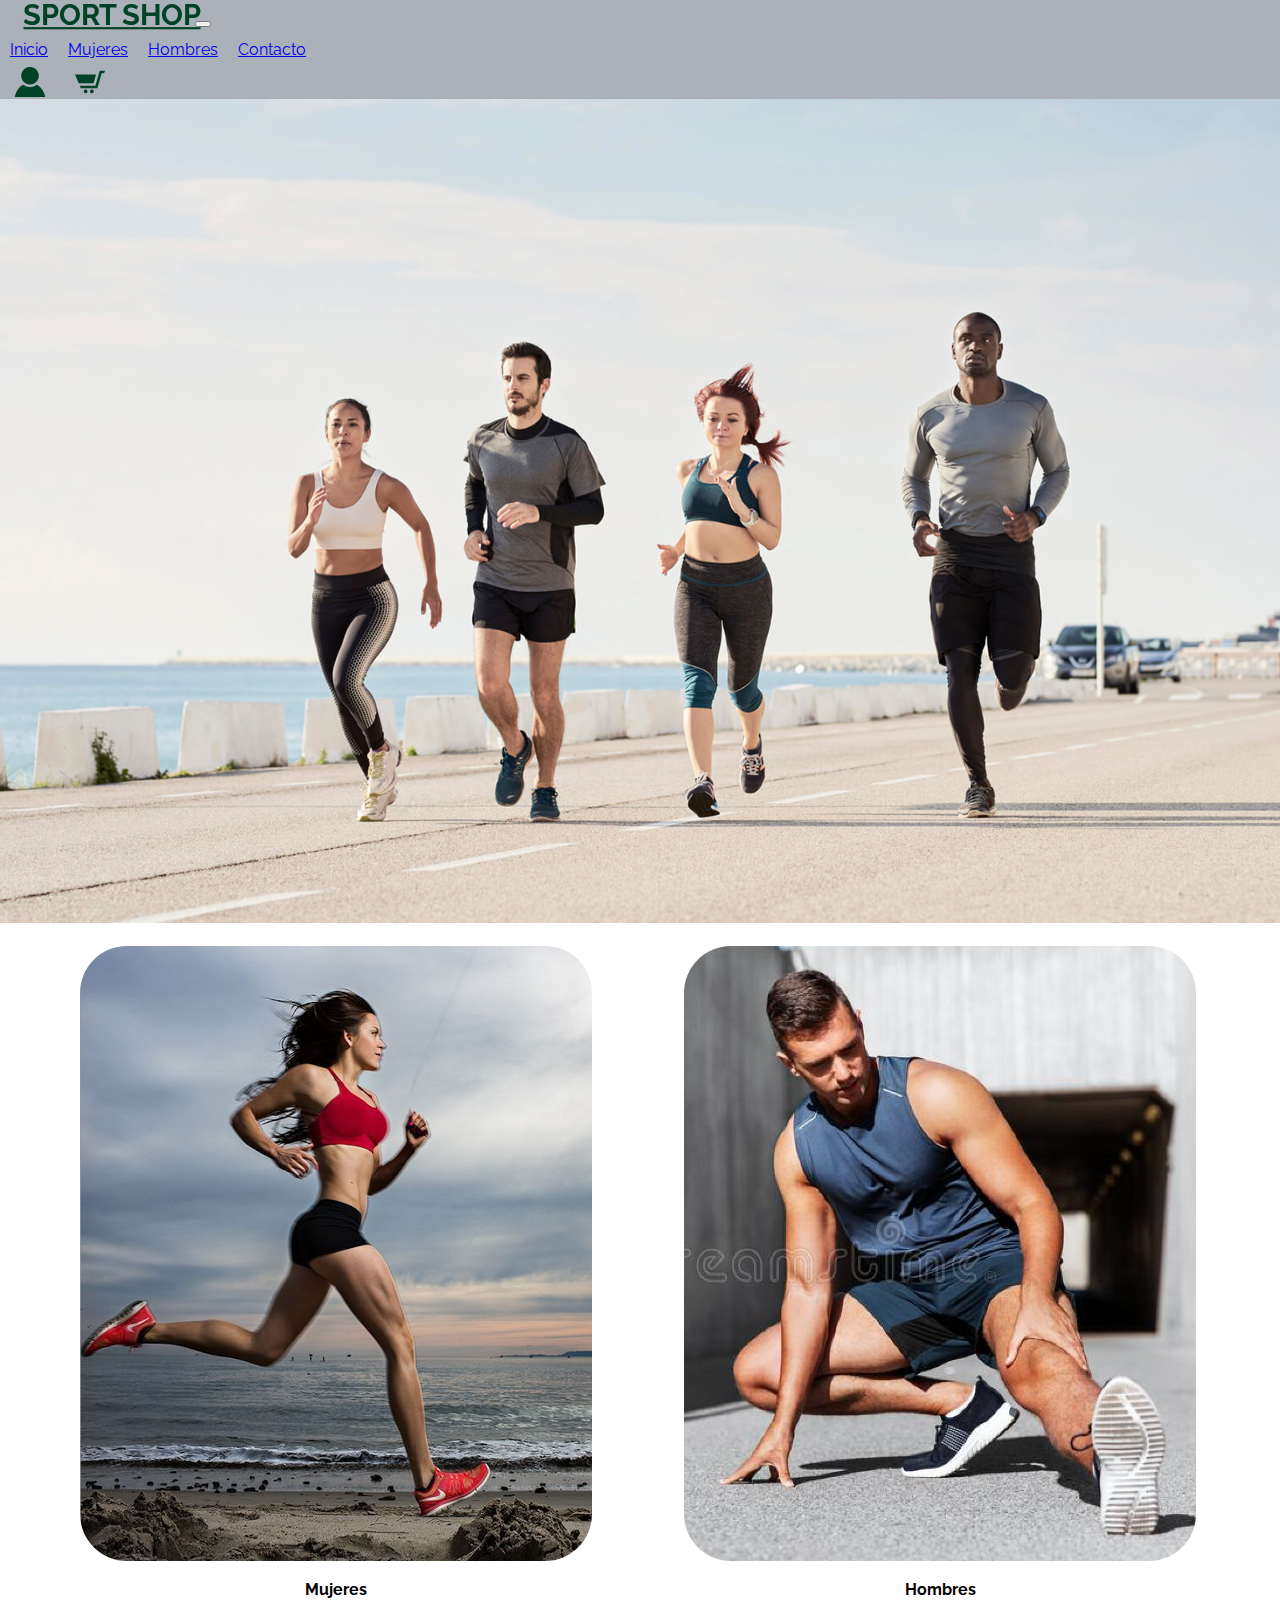
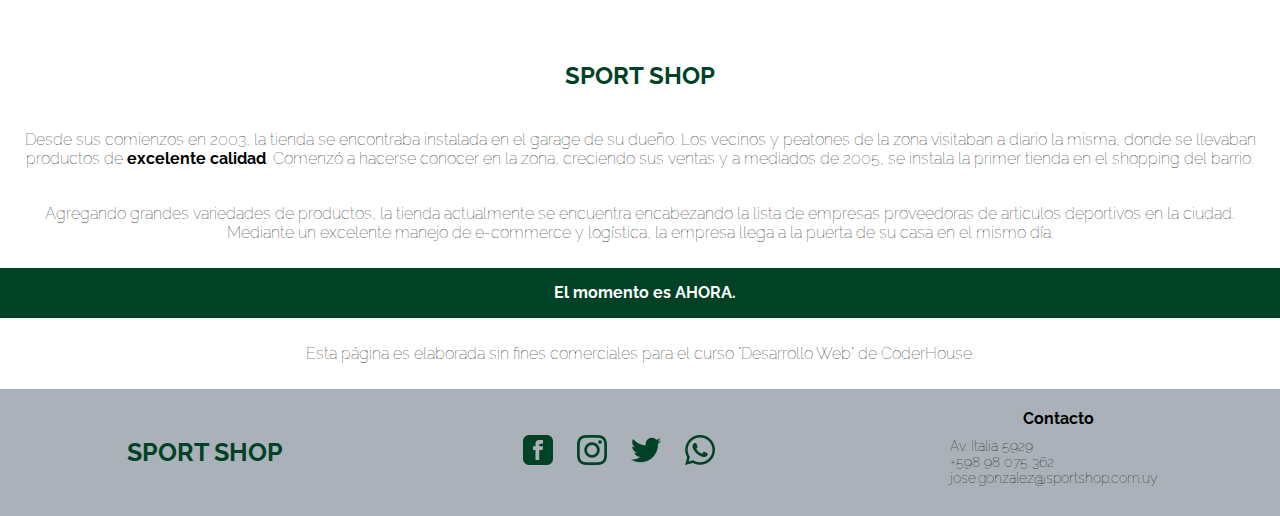
<file: index.html>
<!DOCTYPE html>
<html lang="en">
<head>
    <meta charset="UTF-8">
    <meta http-equiv="X-UA-Compatible" content="IE=edge">
    <meta name="viewport" content="width=device-width, initial-scale=1.0">

    <link href="https://cdn.jsdelivr.net/npm/bootstrap@5.1.3/dist/css/bootstrap.min.css" rel="stylesheet" integrity="sha384-1BmE4kWBq78iYhFldvKuhfTAU6auU8tT94WrHftjDbrCEXSU1oBoqyl2QvZ6jIW3" crossorigin="anonymous">

    <link rel="stylesheet" href="main.css">

    <link rel="preconnect" href="https://fonts.googleapis.com"> 
    <link rel="preconnect" href="https://fonts.gstatic.com" crossorigin> 
    <link href="https://fonts.googleapis.com/css2?family=Raleway:wght@100;200;700;900&display=swap" rel="stylesheet">
    
    <title>Sport Shop - Inicio</title>
</head>

<body>
    <header>

            <nav class="navbar navbar-expand-lg navbar-light w-100">
                <div class="container-fluid d-flex align-items-center justify-content-between navegador-contenedor">
                    
                    <div>
                        <a class="navbar-brand navbar-brand-style " href="index.html">SPORT SHOP</a>
                        <button class="navbar-toggler" type="button" data-bs-toggle="collapse" data-bs-target="#navbarSupportedContent" aria-controls="navbarSupportedContent" aria-expanded="false" aria-label="Toggle navigation">
                        <span class="navbar-toggler-icon"></span>
                        </button>
                    </div>


                    <div class="collapse navbar-collapse" id="navbarSupportedContent">
                        <ul class="navbar-nav me-auto mb-2 mb-lg-0 header-nav">
                        <li class="nav-item">
                            <a class="nav-link text-white active" aria-current="page" href="index.html">Inicio</a>
                        </li>
                        <li class="nav-item">
                            <a class="nav-link text-white" href="pages/women.html">Mujeres</a>
                        </li>
                        <li class="nav-item">
                            <a class="nav-link text-white" href="pages/men.html">Hombres</a>
                        </li>
                        <li class="nav-item">
                            <a class="nav-link text-white" href="pages/contacto.html">Contacto</a>
                        </li>
                        </ul>
                    </div>

                    <div class="d-flex align-items-center mx-10">
                        
                        <div class="header-right align-items-center">
                            <a href="pages/log-in.html" class="header-right-a pxy-0">
                                <img src="img/log-in.png" alt="Log-in">
                            </a>
                            <a href="pages/cart.html" class="header-right-a">
                                <img src="img/cart.png" alt="Cart">
                            </a>
                        </div>
                    </div>

                </div>
              </nav>

     
    </header>

    <main class="main-index">
        <section>
            <img src="img/movement.jpeg" class="banner" alt="Banner"><br>
            <!-- 
            <button>Anterior</button>
            <button>Siguiente</button>
            -->
            <!-- Saco los botones de anterior y siguiente dado que no estan teniendo funcionalidad ahora-->

        </section>

        <section class="select-catalogo">
            <div class="select-gender" >
                <a href="pages/women.html">
                  <img src="img/mujeres.png" class="img-genero" alt="Mujeres">
                </a>
                <a href="pages/women.html">
                    <p class="p-genero">Mujeres</p>
                </a>
            </div>

            <div class="select-gender" >
                <a href="pages/women.html">
                    <img src="img/hombres.png" class="img-genero" alt="Hombres">
                </a>         
                <a href="pages/men.html">
                    <p class="p-genero">Hombres</p>
                </a>
    
            </div>

        </section>
        
        <section>
            <div class="texto-empresa px-2 ">
                <h2 class="h2-name ">SPORT SHOP</h2>
                <p>Desde sus comienzos en 2003, la tienda se encontraba instalada en el garage de su dueño. Los vecinos y peatones de la zona visitaban a diario la misma, donde se llevaban productos de <span>excelente calidad</span>. Comenzó a hacerse conocer en la zona, creciendo sus ventas y a mediados de 2005, se instala la primer tienda en el shopping del barrio.</p>
    
                <p>Agregando grandes variedades de productos, la tienda actualmente se encuentra encabezando la lista de empresas proveedoras de articulos deportivos en la ciudad. Mediante un excelente manejo de e-commerce y logística, la empresa llega a la puerta de su casa en el mismo día.
                </p>
            </div>

            
            <div class="frase">
                <h3 class="h3-frase ">El momento es AHORA.</h3>
            </div>
        </section>


        <div class="copyright">
            <p class="copyright">Esta página es elaborada sin fines comerciales para el curso "Desarrollo Web" de CoderHouse.</p>
        </div>

    </main>

    <footer>
        <h3 class="company-name">SPORT SHOP</h3>

        <div>
            <ul class="social-icons">     <!-- Los links son al home de las redes sociales ya que no existe pagina del negocio-->
                <li>
                    <a href="https://facebook.com" target="_blank">
                        <img src="img/facebook.png" alt="Facebook">
                    </a>
                </li>
                <li>
                    <a href="https://instagram.com" target="_blank">
                        <img src="img/instagram.png" alt="Instagram">                        
                    </a>
                </li>
                <li>
                    <a href="https://twitter.com" target="_blank">
                        <img src="img/twitter.png" alt="Twitter">
                    </a>
                </li>
                <li>
                    <a href="https://whatsapp.com" target="_blank">
                        <img src="img/whatsapp.png" alt="Whatsapp">
                    </a>
                </li>
            </ul>
        </div>
        
        <div class="footer-contact">
            <h4>Contacto</h4>
            <ul class="contact-data">
                <li>Av. Italia 5929</li>
                <li>+598 98 075 362</li>
                <li>jose.gonzalez@sportshop.com.uy</li>
            </ul>
        </div>


    </footer>

    <script src="https://cdn.jsdelivr.net/npm/bootstrap@5.1.3/dist/js/bootstrap.bundle.min.js" integrity="sha384-ka7Sk0Gln4gmtz2MlQnikT1wXgYsOg+OMhuP+IlRH9sENBO0LRn5q+8nbTov4+1p" crossorigin="anonymous"></script>

</body>
</html>
</file>
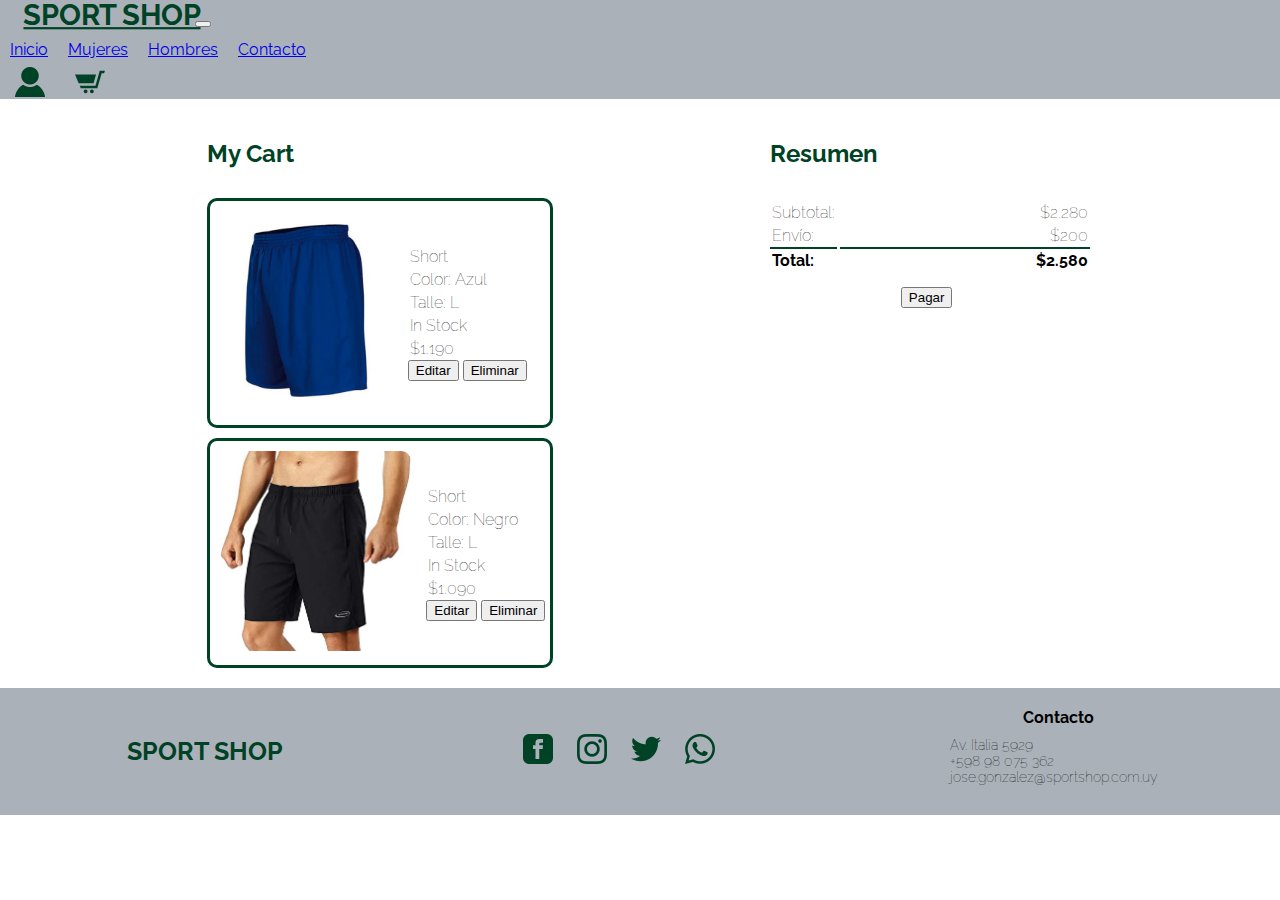
<file: pages/cart.html>
<!DOCTYPE html>
<html lang="en">
<head>
    <meta charset="UTF-8">
    <meta http-equiv="X-UA-Compatible" content="IE=edge">
    <meta name="viewport" content="width=device-width, initial-scale=1.0">

    <link href="https://cdn.jsdelivr.net/npm/bootstrap@5.1.3/dist/css/bootstrap.min.css" rel="stylesheet" integrity="sha384-1BmE4kWBq78iYhFldvKuhfTAU6auU8tT94WrHftjDbrCEXSU1oBoqyl2QvZ6jIW3" crossorigin="anonymous">

    <link rel="stylesheet" href="../main.css">

    <link rel="preconnect" href="https://fonts.googleapis.com"> 
    <link rel="preconnect" href="https://fonts.gstatic.com" crossorigin> 
    <link href="https://fonts.googleapis.com/css2?family=Raleway:wght@100;200;700&display=swap" rel="stylesheet">

    <title>Sportshop - Cart</title>


</head>
<body class="body-cart">
    <header>

        <nav class="navbar navbar-expand-lg navbar-light w-100">
            <div class="container-fluid d-flex align-items-center justify-content-between">
                
                <div>
                    <a class="navbar-brand navbar-brand-style" href="../index.html">SPORT SHOP</a>
                    <button class="navbar-toggler" type="button" data-bs-toggle="collapse" data-bs-target="#navbarSupportedContent" aria-controls="navbarSupportedContent" aria-expanded="false" aria-label="Toggle navigation">
                    <span class="navbar-toggler-icon"></span>
                    </button>
                </div>


                <div class="collapse navbar-collapse" id="navbarSupportedContent">
                    <ul class="navbar-nav me-auto mb-2 mb-lg-0 header-nav">
                    <li class="nav-item">
                        <a class="nav-link text-white active" aria-current="page" href="../index.html">Inicio</a>
                    </li>
                    <li class="nav-item">
                        <a class="nav-link text-white" href="women.html">Mujeres</a>
                    </li>
                    <li class="nav-item">
                        <a class="nav-link text-white" href="men.html">Hombres</a>
                    </li>
                    <li class="nav-item">
                        <a class="nav-link text-white" href="contacto.html">Contacto</a>
                    </li>
                    </ul>
                </div>

                <div class="d-flex align-items-center mx-10">                    
                    <div class="header-right align-items-center">
                        <a href="log-in.html" class="header-right-a pxy-0">
                            <img src="../img/log-in.png" alt="Log-in">
                        </a>
                        <a href="cart.html" class="header-right-a">
                            <img src="../img/cart.png" alt="Cart">
                        </a>
                    </div>
                </div>

            </div>
          </nav>

 
    </header>

    <main class="main-cart">
        <section class="cart-section1">
            <h2 class="h2-cart">My Cart</h2>
            <div class="cart-product1">
                <div>
                    <img src="../img/men-product3.jpg" alt="Short azul">
                </div>

                <div class="product1-details">
                    <p>Short</p>
                    <p>Color: Azul</p>
                    <p>Talle: L</p>
                    <p>In Stock</p>
                    <p>$1.190</p>
                    <button>Editar</button>
                    <button>Eliminar</button>
                </div>
            </div>
            <div class="cart-product1">
                <div>
                    <img src="../img/men-product4.jpg" alt="Short azul">
                </div>

                <div class="product1-details">
                    <p>Short</p>
                    <p>Color: Negro</p>
                    <p>Talle: L</p>
                    <p>In Stock</p>
                    <p>$1.090</p>
                    <button>Editar</button>
                    <button>Eliminar</button>
                </div>
            </div>
        </section>

        <section class="cart-aside">
            <h2 class="h2-cart">Resumen</h2>
            <div class="total">
                <div class="total-text">
                    <p>Subtotal:</p>
                    <p>Envío:</p>
                    <p class="p-total-value">Total:</p>
                </div>
                <div class="total-value">
                    <p>$2.280 </p>
                    <p>$200</p>
                    <p class="p-total-value">$2.580</p>
                </div>
            </div>
            <div class="pagar-button">
                <button>Pagar</button>
            </div>           
        </section>
    </main>

    <footer>
        <h3 class="company-name">SPORT SHOP</h3>

        <div>
            <ul class="social-icons">     <!-- Los links son al home de las redes sociales ya que no existe pagina del negocio-->
                <li>
                    <a href="https://facebook.com" target="_blank">
                        <img src="../img/facebook.png" alt="Facebook">
                    </a>
                </li>
                <li>
                    <a href="https://instagram.com" target="_blank">
                        <img src="../img/instagram.png" alt="Instagram">                        
                    </a>
                </li>
                <li>
                    <a href="https://twitter.com" target="_blank">
                        <img src="../img/twitter.png" alt="Twitter">
                    </a>
                </li>
                <li>
                    <a href="https://whatsapp.com" target="_blank">
                        <img src="../img/whatsapp.png" alt="Whatsapp">
                    </a>
                </li>
            </ul>
        </div>
        <div class="footer-contact">
            <h4>Contacto</h4>
            <ul class="contact-data">
                <li>Av. Italia 5929</li>
                <li>+598 98 075 362</li>
                <li>jose.gonzalez@sportshop.com.uy</li>
            </ul>
        </div>


    </footer>
    
    <script src="https://cdn.jsdelivr.net/npm/bootstrap@5.1.3/dist/js/bootstrap.bundle.min.js" integrity="sha384-ka7Sk0Gln4gmtz2MlQnikT1wXgYsOg+OMhuP+IlRH9sENBO0LRn5q+8nbTov4+1p" crossorigin="anonymous"></script>


</body>
</html>
</file>
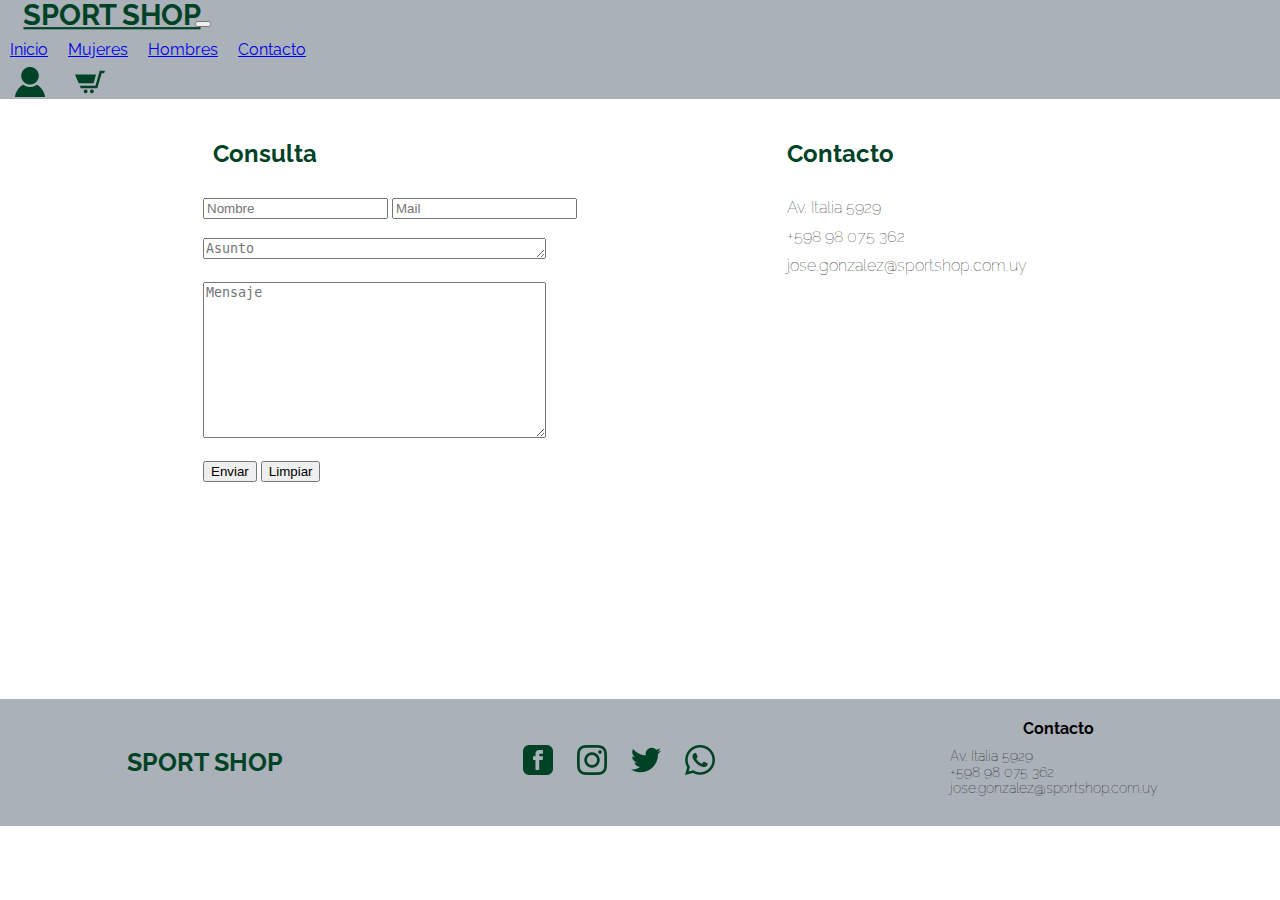
<file: pages/contacto.html>
<!DOCTYPE html>
<html lang="en">
<head>
    <meta charset="UTF-8">
    <meta http-equiv="X-UA-Compatible" content="IE=edge">
    <meta name="viewport" content="width=device-width, initial-scale=1.0">

    <link href="https://cdn.jsdelivr.net/npm/bootstrap@5.1.3/dist/css/bootstrap.min.css" rel="stylesheet" integrity="sha384-1BmE4kWBq78iYhFldvKuhfTAU6auU8tT94WrHftjDbrCEXSU1oBoqyl2QvZ6jIW3" crossorigin="anonymous">

    <link rel="stylesheet" href="../main.css">

    <link rel="preconnect" href="https://fonts.googleapis.com"> 
    <link rel="preconnect" href="https://fonts.gstatic.com" crossorigin> 
    <link href="https://fonts.googleapis.com/css2?family=Raleway:wght@100;200;700&display=swap" rel="stylesheet">

    <title>Sport Shop - Contacto</title>
</head>

<body>
    <header>

        <nav class="navbar navbar-expand-lg navbar-light w-100">
            <div class="container-fluid d-flex align-items-center justify-content-between">
                
                <div>
                    <a class="navbar-brand navbar-brand-style" href="../index.html">SPORT SHOP</a>
                    <button class="navbar-toggler" type="button" data-bs-toggle="collapse" data-bs-target="#navbarSupportedContent" aria-controls="navbarSupportedContent" aria-expanded="false" aria-label="Toggle navigation">
                    <span class="navbar-toggler-icon"></span>
                    </button>
                </div>


                <div class="collapse navbar-collapse" id="navbarSupportedContent">
                    <ul class="navbar-nav me-auto mb-2 mb-lg-0 header-nav">
                    <li class="nav-item">
                        <a class="nav-link text-white active" aria-current="page" href="../index.html">Inicio</a>
                    </li>
                    <li class="nav-item">
                        <a class="nav-link text-white" href="women.html">Mujeres</a>
                    </li>
                    <li class="nav-item">
                        <a class="nav-link text-white" href="men.html">Hombres</a>
                    </li>
                    <li class="nav-item">
                        <a class="nav-link text-white" href="contacto.html">Contacto</a>
                    </li>
                    </ul>
                </div>

                <div class="d-flex align-items-center mx-10">                    
                    <div class="header-right align-items-center">
                        <a href="log-in.html" class="header-right-a pxy-0">
                            <img src="../img/log-in.png" alt="Log-in">
                        </a>
                        <a href="cart.html" class="header-right-a">
                            <img src="../img/cart.png" alt="Cart">
                        </a>
                    </div>
                </div>

            </div>
          </nav>

 
    </header>

    <main class="main-contacto">
        <div class="formulario">
            <h2 class="h2-contact">Consulta</h2>

            <form>
                <input type="text" placeholder="Nombre">
                <input type="text" placeholder="Mail"> <br>
                <br>
                <textarea name="asunto" id="" cols="40" rows="1" 
                placeholder="Asunto"></textarea> <br>
                <br>
                <textarea name="mensaje" id="" cols="40" rows="10" 
                placeholder="Mensaje"></textarea><br>
                <br>
                <input type="submit" value="Enviar">
                <input type="reset" value="Limpiar">
            </form>
        </div>

        <div class="div-contact">
            <h2 class="h2-contact">Contacto</h2>

            <ul>
                <li>Av. Italia 5929</li>
                <li>+598 98 075 362</li>
                <li>jose.gonzalez@sportshop.com.uy</li>
            </ul>
    
            <iframe src="https://www.google.com/maps/embed?pb=!1m18!1m12!1m3!1d3272.9826144205153!2d-56.08438588431772!3d-34.881782880388364!2m3!1f0!2f0!3f0!3m2!1i1024!2i768!4f13.1!3m3!1m2!1s0x959f86efefd106ef%3A0xb3098a7ff7c33ad0!2sCarrasco%20Norte%2C%2011500%20Montevideo%2C%20Departamento%20de%20Montevideo!5e0!3m2!1ses-419!2suy!4v1648336119061!5m2!1ses-419!2suy" width="600" height="450" style="border:0;" allowfullscreen="" loading="lazy" referrerpolicy="no-referrer-when-downgrade" class="map"></iframe>
        </div>
    </main>

    <footer>
        <h3 class="company-name">SPORT SHOP</h3>

        <div>
            <ul class="social-icons">     <!-- Los links son al home de las redes sociales ya que no existe pagina del negocio-->
                <li>
                    <a href="https://facebook.com" target="_blank">
                        <img src="../img/facebook.png" alt="Facebook">
                    </a>
                </li>
                <li>
                    <a href="https://instagram.com" target="_blank">
                        <img src="../img/instagram.png" alt="Instagram">                        
                    </a>
                </li>
                <li>
                    <a href="https://twitter.com" target="_blank">
                        <img src="../img/twitter.png" alt="Twitter">
                    </a>
                </li>
                <li>
                    <a href="https://whatsapp.com" target="_blank">
                        <img src="../img/whatsapp.png" alt="Whatsapp">
                    </a>
                </li>
            </ul>
        </div>

        <div class="footer-contact">
            <h4>Contacto</h4>
            <ul class="contact-data">
                <li>Av. Italia 5929</li>
                <li>+598 98 075 362</li>
                <li>jose.gonzalez@sportshop.com.uy</li>
            </ul>
        </div>


    </footer>

    <script src="https://cdn.jsdelivr.net/npm/bootstrap@5.1.3/dist/js/bootstrap.bundle.min.js" integrity="sha384-ka7Sk0Gln4gmtz2MlQnikT1wXgYsOg+OMhuP+IlRH9sENBO0LRn5q+8nbTov4+1p" crossorigin="anonymous"></script>


</body>
</html>
</file>
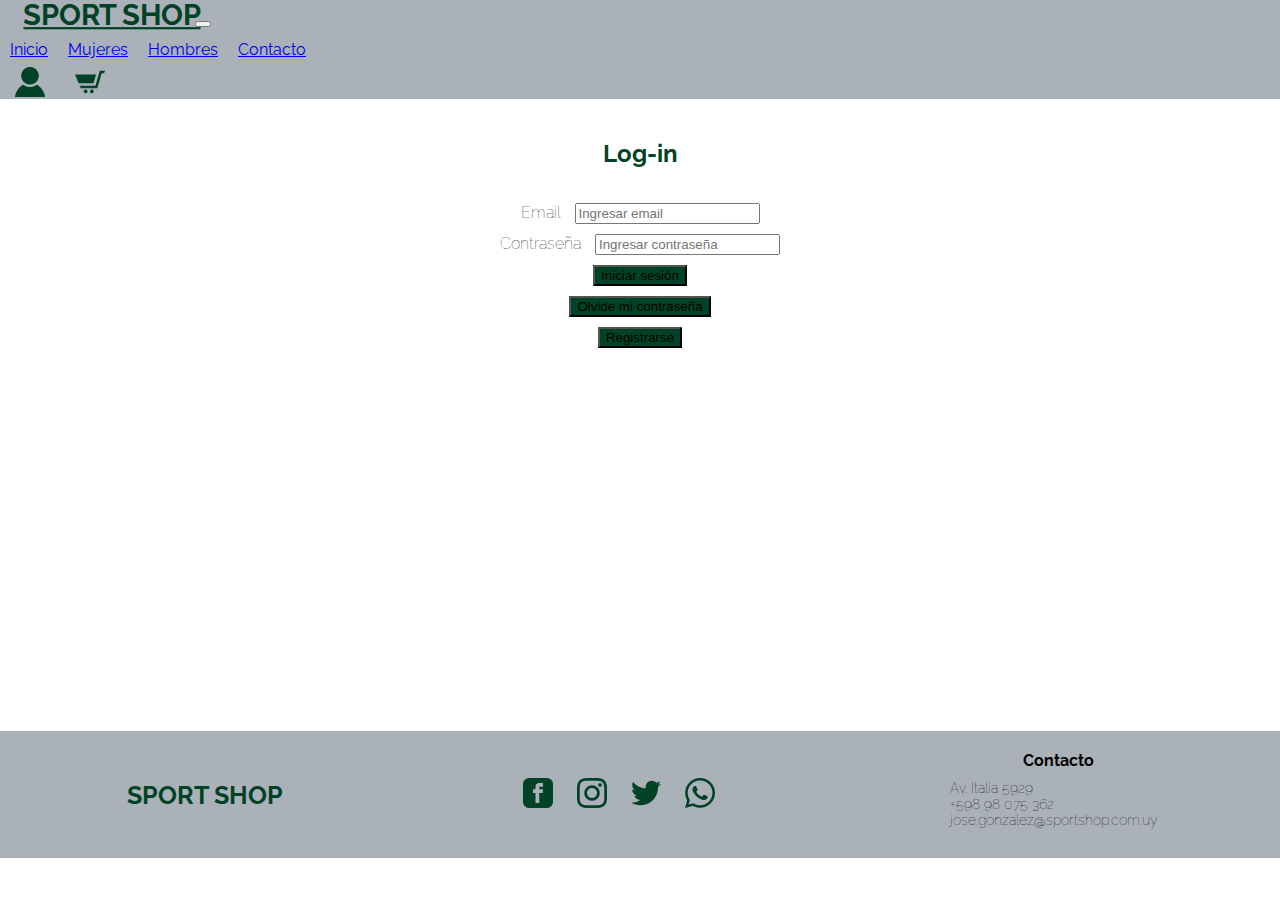
<file: pages/log-in.html>
<!DOCTYPE html>
<html lang="en">
<head>
    <meta charset="UTF-8">
    <meta http-equiv="X-UA-Compatible" content="IE=edge">
    <meta name="viewport" content="width=device-width, initial-scale=1.0">

    <link href="https://cdn.jsdelivr.net/npm/bootstrap@5.1.3/dist/css/bootstrap.min.css" rel="stylesheet" integrity="sha384-1BmE4kWBq78iYhFldvKuhfTAU6auU8tT94WrHftjDbrCEXSU1oBoqyl2QvZ6jIW3" crossorigin="anonymous">

    <link rel="stylesheet" href="../main.css">

    <link rel="preconnect" href="https://fonts.googleapis.com"> 
    <link rel="preconnect" href="https://fonts.gstatic.com" crossorigin> 
    <link href="https://fonts.googleapis.com/css2?family=Raleway:wght@100;200;700&display=swap" rel="stylesheet">

    <title>Sport Shop - Log-in</title>
</head>

<body>
    <header>

        <nav class="navbar navbar-expand-lg navbar-light w-100">
            <div class="container-fluid d-flex align-items-center justify-content-between">
                
                <div>
                    <a class="navbar-brand navbar-brand-style" href="../index.html">SPORT SHOP</a>
                    <button class="navbar-toggler" type="button" data-bs-toggle="collapse" data-bs-target="#navbarSupportedContent" aria-controls="navbarSupportedContent" aria-expanded="false" aria-label="Toggle navigation">
                    <span class="navbar-toggler-icon"></span>
                    </button>
                </div>


                <div class="collapse navbar-collapse" id="navbarSupportedContent">
                    <ul class="navbar-nav me-auto mb-2 mb-lg-0 header-nav">
                    <li class="nav-item">
                        <a class="nav-link text-white active" aria-current="page" href="../index.html">Inicio</a>
                    </li>
                    <li class="nav-item">
                        <a class="nav-link text-white" href="women.html">Mujeres</a>
                    </li>
                    <li class="nav-item">
                        <a class="nav-link text-white" href="men.html">Hombres</a>
                    </li>
                    <li class="nav-item">
                        <a class="nav-link text-white" href="contacto.html">Contacto</a>
                    </li>
                    </ul>
                </div>

                <div class="d-flex align-items-center mx-10">                    
                    <div class="header-right align-items-center">
                        <a href="log-in.html" class="header-right-a pxy-0">
                            <img src="../img/log-in.png" alt="Log-in">
                        </a>
                        <a href="cart.html" class="header-right-a">
                            <img src="../img/cart.png" alt="Cart">
                        </a>
                    </div>
                </div>

            </div>
          </nav>

 
    </header>

    <main class="log-in-main">
        <div>
            <h2 class="h2-name">Log-in</h2>

            <form class="form-log-in">
                <div class="form-group">
                  <label for="exampleInputEmail1">Email</label>
                  <input type="email" class="form-control" id="exampleInputEmail1" aria-describedby="emailHelp" placeholder="Ingresar email">

                </div>
                <div class="form-group">
                  <label for="exampleInputPassword1">Contraseña</label>
                  <input type="password" class="form-control" id="exampleInputPassword1" placeholder="Ingresar contraseña">
                </div>

                <button type="submit" class="btn btn-primary justify-content-center">Iniciar sesión</button>
                <button type="submit" class="btn btn-primary">Olvide mi contraseña</button>
                <button type="submit" class="btn btn-primary">Registrarse</button>


              </form>
        </div>

    </main>

    <footer>
        <h3 class="company-name">SPORT SHOP</h3>

        <div>
            <ul class="social-icons">     <!-- Los links son al home de las redes sociales ya que no existe pagina del negocio-->
                <li>
                    <a href="https://facebook.com" target="_blank">
                        <img src="../img/facebook.png" alt="Facebook">
                    </a>
                </li>
                <li>
                    <a href="https://instagram.com" target="_blank">
                        <img src="../img/instagram.png" alt="Instagram">                        
                    </a>
                </li>
                <li>
                    <a href="https://twitter.com" target="_blank">
                        <img src="../img/twitter.png" alt="Twitter">
                    </a>
                </li>
                <li>
                    <a href="https://whatsapp.com" target="_blank">
                        <img src="../img/whatsapp.png" alt="Whatsapp">
                    </a>
                </li>
            </ul>
        </div>

        <div class="footer-contact">
            <h4>Contacto</h4>
            <ul class="contact-data">
                <li>Av. Italia 5929</li>
                <li>+598 98 075 362</li>
                <li>jose.gonzalez@sportshop.com.uy</li>
            </ul>
        </div>


    </footer>

    <script src="https://cdn.jsdelivr.net/npm/bootstrap@5.1.3/dist/js/bootstrap.bundle.min.js" integrity="sha384-ka7Sk0Gln4gmtz2MlQnikT1wXgYsOg+OMhuP+IlRH9sENBO0LRn5q+8nbTov4+1p" crossorigin="anonymous"></script>

</body>
</html>
</file>
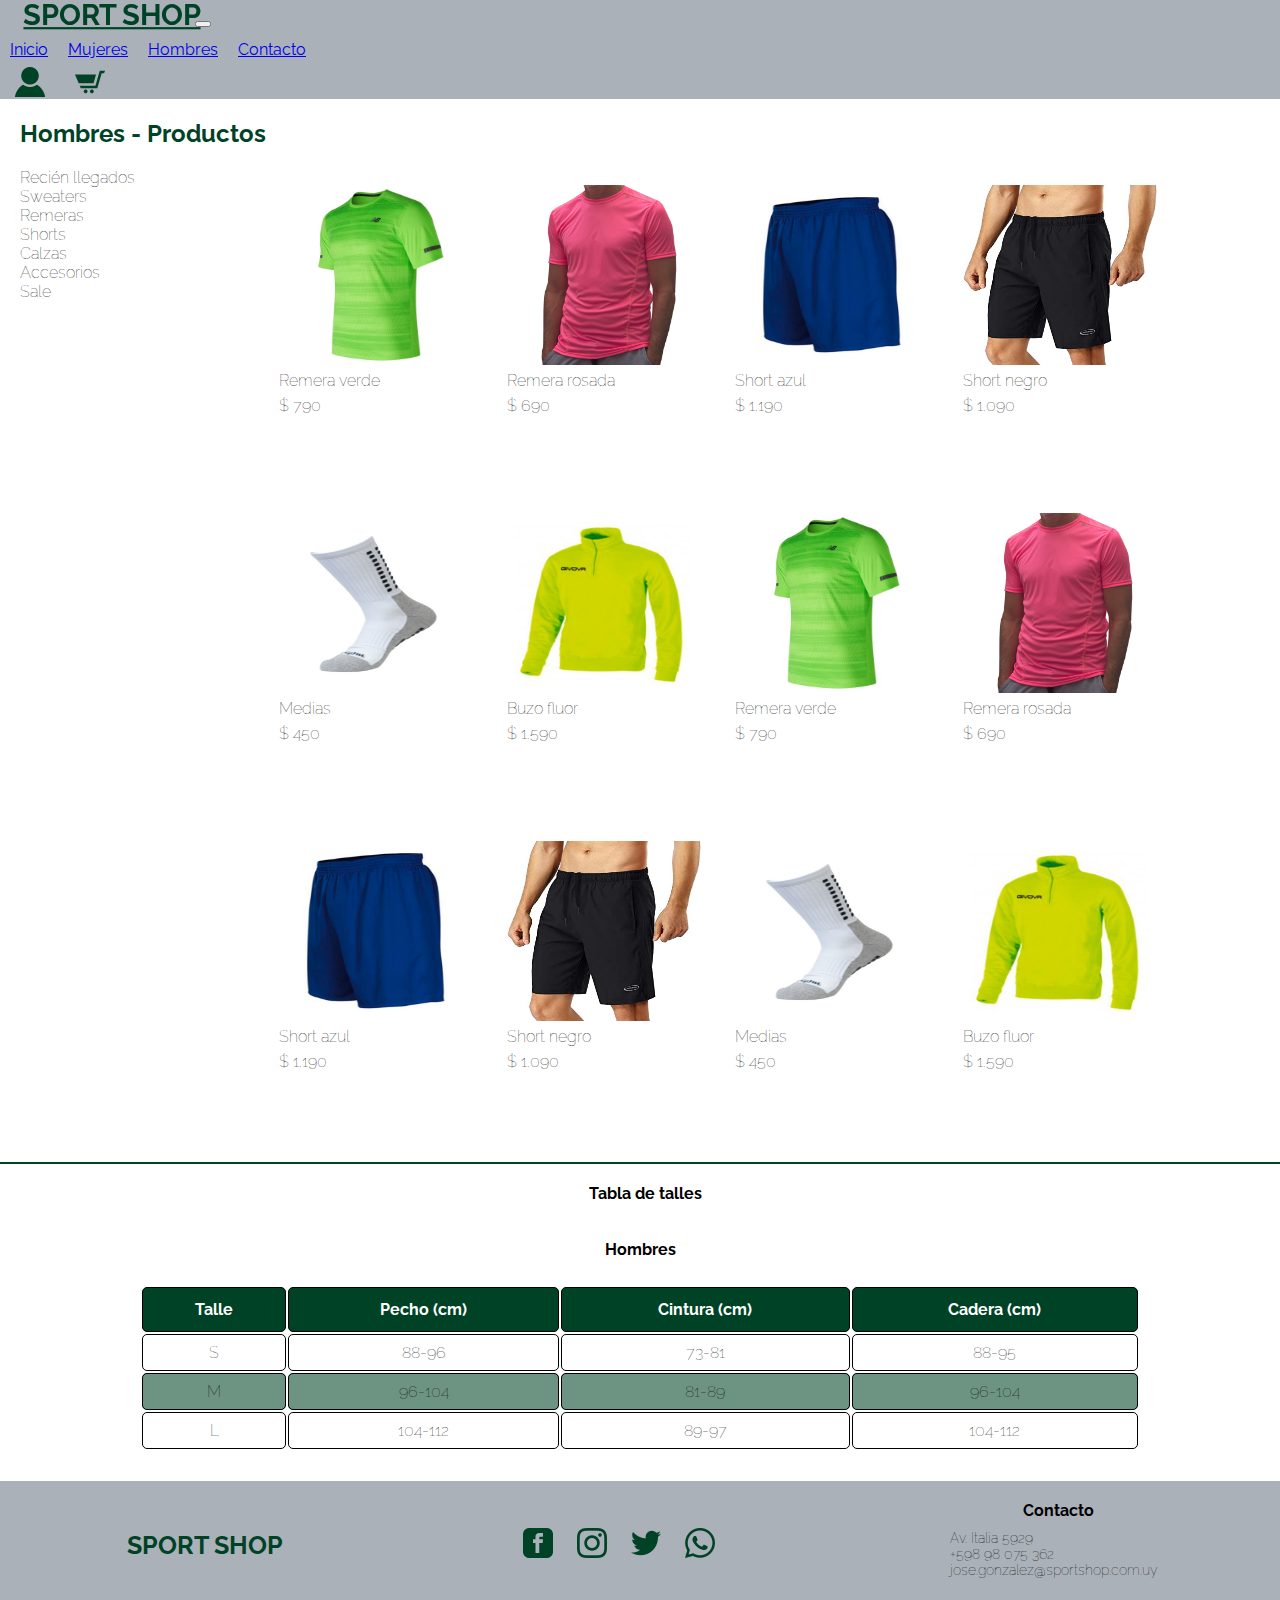
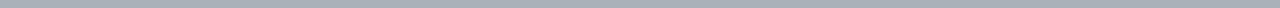
<file: pages/men.html>
<!DOCTYPE html>
<html lang="en">
<head>
    <meta charset="UTF-8">
    <meta http-equiv="X-UA-Compatible" content="IE=edge">
    <meta name="viewport" content="width=device-width, initial-scale=1.0">

    <link href="https://cdn.jsdelivr.net/npm/bootstrap@5.1.3/dist/css/bootstrap.min.css" rel="stylesheet" integrity="sha384-1BmE4kWBq78iYhFldvKuhfTAU6auU8tT94WrHftjDbrCEXSU1oBoqyl2QvZ6jIW3" crossorigin="anonymous">

    <link rel="stylesheet" href="../main.css">

    <link rel="preconnect" href="https://fonts.googleapis.com"> 
    <link rel="preconnect" href="https://fonts.gstatic.com" crossorigin> 
    <link href="https://fonts.googleapis.com/css2?family=Raleway:wght@100;200;700&display=swap" rel="stylesheet">

    <title>Sport Shop - Hombres</title>
</head>

<body class="body-women">
    <header>

        <nav class="navbar navbar-expand-lg navbar-light w-100">
            <div class="container-fluid d-flex align-items-center justify-content-between">
                
                <div>
                    <a class="navbar-brand navbar-brand-style" href="../index.html">SPORT SHOP</a>
                    <button class="navbar-toggler" type="button" data-bs-toggle="collapse" data-bs-target="#navbarSupportedContent" aria-controls="navbarSupportedContent" aria-expanded="false" aria-label="Toggle navigation">
                    <span class="navbar-toggler-icon"></span>
                    </button>
                </div>


                <div class="collapse navbar-collapse" id="navbarSupportedContent">
                    <ul class="navbar-nav me-auto mb-2 mb-lg-0 header-nav">
                    <li class="nav-item">
                        <a class="nav-link text-white active" aria-current="page" href="../index.html">Inicio</a>
                    </li>
                    <li class="nav-item">
                        <a class="nav-link text-white" href="women.html">Mujeres</a>
                    </li>
                    <li class="nav-item">
                        <a class="nav-link text-white" href="men.html">Hombres</a>
                    </li>
                    <li class="nav-item">
                        <a class="nav-link text-white" href="contacto.html">Contacto</a>
                    </li>
                    </ul>
                </div>

                <div class="d-flex align-items-center mx-10">                    
                    <div class="header-right align-items-center">
                        <a href="log-in.html" class="header-right-a pxy-0">
                            <img src="../img/log-in.png" alt="Log-in">
                        </a>
                        <a href="cart.html" class="header-right-a">
                            <img src="../img/cart.png" alt="Cart">
                        </a>
                    </div>
                </div>

            </div>
          </nav>

 
    </header>

    <main class="main-women">
        <h2 class="h2-women">Hombres - Productos</h2>
        <section class="left-bar">

            <ul>
                <!-- Los links no tienen destino ya que no se ha dado aun en el curso como filtrar los productos -->
                <li>
                    <a href="">Recién llegados</a> 
                </li>
                <li>
                    <a href="">Sweaters</a> 
                </li>
                <li>
                    <a href="">Remeras</a> 
                </li>
                <li>
                    <a href="">Shorts</a> 
                </li>
                <li>
                    <a href="">Calzas</a> 
                </li>
                <li>
                    <a href="">Accesorios</a> 
                </li>                
                <li>
                    <a href="" class="left-bar-sale">Sale</a> 
                </li>

            </ul>
        </section>

        <section class="section-products">
            <div class="product-block">
                <img src="../img/men-product1.jpg" alt="Remera verde">
                <p>Remera verde</p>
                <p>$ 790</p>
            </div>
    
            <div class="product-block">
                <img src="../img/men-product2.jpg" alt="Remera rosada">
                <p>Remera rosada</p>
                <p>$ 690</p>
            </div>
    
            <div class="product-block">
                <img src="../img/men-product3.jpg" alt="Short azul">
                <p>Short azul</p>
                <p>$ 1.190</p>
            </div>
    
            <div class="product-block">
                <img src="../img/men-product4.jpg" alt="Short negro">
                <p>Short negro</p>
                <p>$ 1.090</p>
            </div>
    
            <div class="product-block">
                <img src="../img/men-product5.jpg" alt="Medias">
                <p>Medias</p>
                <p>$ 450</p>
            </div>
    
            <div class="product-block">
                <img src="../img/men-product6.jpg" alt="Buzo fluor">
                <p>Buzo fluor</p>
                <p>$ 1.590</p>
            </div>
            <div class="product-block">
                <img src="../img/men-product1.jpg" alt="Remera verde">
                <p>Remera verde</p>
                <p>$ 790</p>
            </div>
    
            <div class="product-block">
                <img src="../img/men-product2.jpg" alt="Remera rosada">
                <p>Remera rosada</p>
                <p>$ 690</p>
            </div>
    
            <div class="product-block">
                <img src="../img/men-product3.jpg" alt="Short azul">
                <p>Short azul</p>
                <p>$ 1.190</p>
            </div>
    
            <div class="product-block">
                <img src="../img/men-product4.jpg" alt="Short negro">
                <p>Short negro</p>
                <p>$ 1.090</p>
            </div>
    
            <div class="product-block">
                <img src="../img/men-product5.jpg" alt="Medias">
                <p>Medias</p>
                <p>$ 450</p>
            </div>
    
            <div class="product-block">
                <img src="../img/men-product6.jpg" alt="Buzo fluor">
                <p>Buzo fluor</p>
                <p>$ 1.590</p>
            </div>


            
        </section>

        <section class="size-chart">
            <h4 class="heading-size">Tabla de talles</h4>

            <h5 class="size-gender">Hombres</h5>
            
            <table>
                <thead>
                    <tr>
                        <th>Talle</th>
                        <th>Pecho (cm)</th>
                        <th>Cintura (cm)</th>
                        <th>Cadera (cm)</th>
                    </tr>
                </thead>
                <tbody>
                    <tr>
                        <td>S</td>
                        <td>88-96</td>
                        <td>73-81</td>
                        <td>88-95</td>
                    </tr>
                    <tr>
                        <td>M</td>
                        <td>96-104</td>
                        <td>81-89</td>
                        <td>96-104</td>
                    </tr>
                    <tr>
                        <td>L</td>
                        <td>104-112</td>
                        <td>89-97</td>
                        <td>104-112</td>
                    </tr>
                </tbody>
            </table>
  
    </main>

    <footer>
        <h3 class="company-name">SPORT SHOP</h3>

        <div>
            <ul class="social-icons">     <!-- Los links son al home de las redes sociales ya que no existe pagina del negocio-->
                <li>
                    <a href="https://facebook.com" target="_blank">
                        <img src="../img/facebook.png" alt="Facebook">
                    </a>
                </li>
                <li>
                    <a href="https://instagram.com" target="_blank">
                        <img src="../img/instagram.png" alt="Instagram">                        
                    </a>
                </li>
                <li>
                    <a href="https://twitter.com" target="_blank">
                        <img src="../img/twitter.png" alt="Twitter">
                    </a>
                </li>
                <li>
                    <a href="https://whatsapp.com" target="_blank">
                        <img src="../img/whatsapp.png" alt="Whatsapp">
                    </a>
                </li>
            </ul>
        </div>

        <div class="footer-contact">
            <h4>Contacto</h4>
            <ul class="contact-data">
                <li>Av. Italia 5929</li>
                <li>+598 98 075 362</li>
                <li>jose.gonzalez@sportshop.com.uy</li>
            </ul>
        </div>


    </footer>
    
    <script src="https://cdn.jsdelivr.net/npm/bootstrap@5.1.3/dist/js/bootstrap.bundle.min.js" integrity="sha384-ka7Sk0Gln4gmtz2MlQnikT1wXgYsOg+OMhuP+IlRH9sENBO0LRn5q+8nbTov4+1p" crossorigin="anonymous"></script>


</body>
</html>
</file>
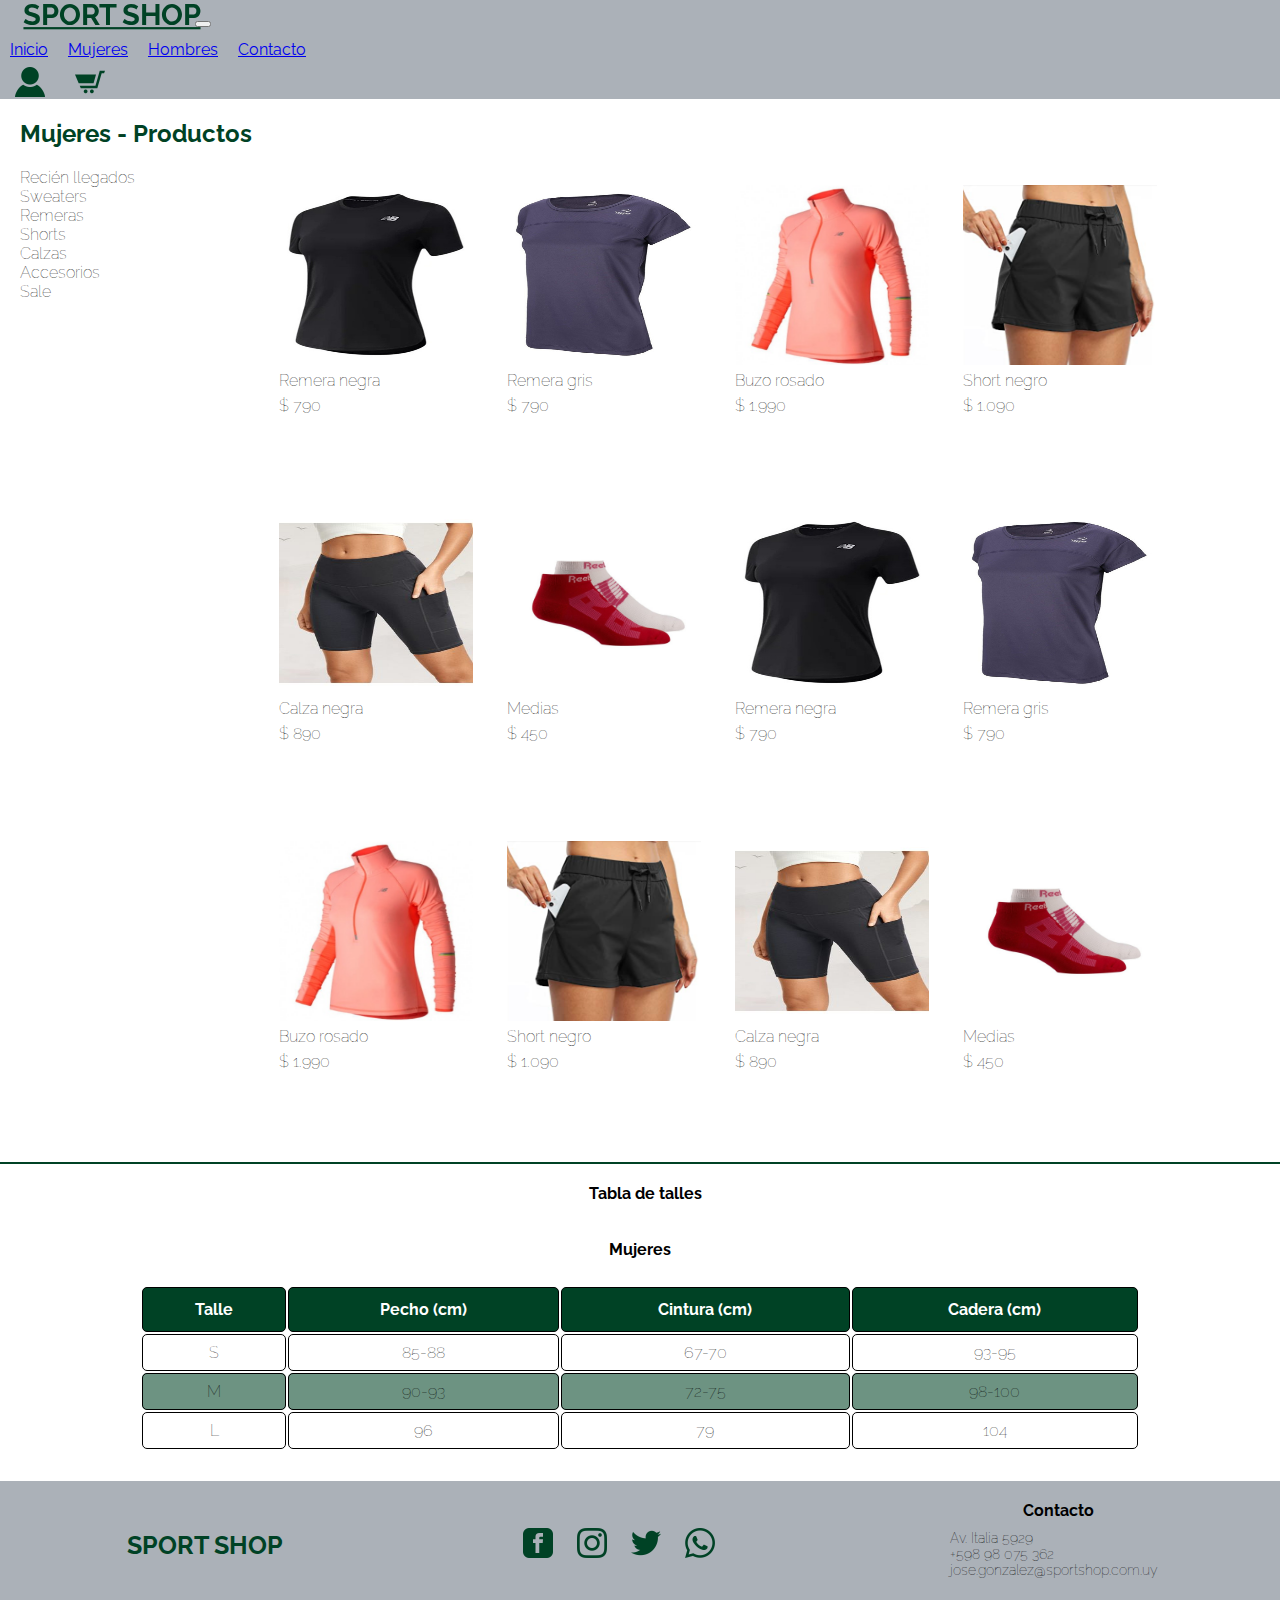
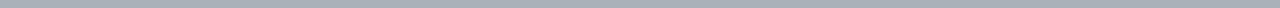
<file: pages/women.html>
<!DOCTYPE html>
<html lang="en">
<head>
    <meta charset="UTF-8">
    <meta http-equiv="X-UA-Compatible" content="IE=edge">
    <meta name="viewport" content="width=device-width, initial-scale=1.0">

    <link href="https://cdn.jsdelivr.net/npm/bootstrap@5.1.3/dist/css/bootstrap.min.css" rel="stylesheet" integrity="sha384-1BmE4kWBq78iYhFldvKuhfTAU6auU8tT94WrHftjDbrCEXSU1oBoqyl2QvZ6jIW3" crossorigin="anonymous">

    <link rel="stylesheet" href="../main.css">

    <link rel="preconnect" href="https://fonts.googleapis.com"> 
    <link rel="preconnect" href="https://fonts.gstatic.com" crossorigin> 
    <link href="https://fonts.googleapis.com/css2?family=Raleway:wght@100;200;700&display=swap" rel="stylesheet">

    <title>Sport Shop - Mujeres</title>
</head>

<body class="body-women">
    <header>

        <nav class="navbar navbar-expand-lg navbar-light w-100">
            <div class="container-fluid d-flex align-items-center justify-content-between">
                
                <div>
                    <a class="navbar-brand navbar-brand-style" href="../index.html">SPORT SHOP</a>
                    <button class="navbar-toggler" type="button" data-bs-toggle="collapse" data-bs-target="#navbarSupportedContent" aria-controls="navbarSupportedContent" aria-expanded="false" aria-label="Toggle navigation">
                    <span class="navbar-toggler-icon"></span>
                    </button>
                </div>


                <div class="collapse navbar-collapse" id="navbarSupportedContent">
                    <ul class="navbar-nav me-auto mb-2 mb-lg-0 header-nav">
                    <li class="nav-item">
                        <a class="nav-link text-white active" aria-current="page" href="../index.html">Inicio</a>
                    </li>
                    <li class="nav-item">
                        <a class="nav-link text-white" href="women.html">Mujeres</a>
                    </li>
                    <li class="nav-item">
                        <a class="nav-link text-white" href="men.html">Hombres</a>
                    </li>
                    <li class="nav-item">
                        <a class="nav-link text-white" href="contacto.html">Contacto</a>
                    </li>
                    </ul>
                </div>

                <div class="d-flex align-items-center mx-10">                    
                    <div class="header-right align-items-center">
                        <a href="log-in.html" class="header-right-a pxy-0">
                            <img src="../img/log-in.png" alt="Log-in">
                        </a>
                        <a href="cart.html" class="header-right-a">
                            <img src="../img/cart.png" alt="Cart">
                        </a>
                    </div>
                </div>

            </div>
          </nav>

 
    </header>


    <main class="main-women">
        <h2 class="h2-women">Mujeres - Productos</h2>
        <section class="left-bar">

            <ul>
                <!-- Los links no tienen destino ya que no se ha dado aun en el curso como filtrar los productos -->
                <li>
                    <a href="">Recién llegados</a> 
                </li>
                <li>
                    <a href="">Sweaters</a> 
                </li>
                <li>
                    <a href="">Remeras</a> 
                </li>
                <li>
                    <a href="">Shorts</a> 
                </li>
                <li>
                    <a href="">Calzas</a> 
                </li>
                <li>
                    <a href="">Accesorios</a> 
                </li>                
                <li>
                    <a href=""  class="left-bar-sale">Sale</a> 
                </li>

            </ul>
        </section>

        <section class="section-products">
            <div class="product-block">
                <img src="../img/women-product1.jpg" alt="Remera negra">
                <p>Remera negra</p>
                <p>$ 790</p>
            </div>
    
            <div class="product-block">
                <img src="../img/women-product2.jpg" alt="Remera gris">
                <p>Remera gris</p>
                <p>$ 790</p>
            </div>
    
            <div class="product-block">
                <img src="../img/women-product3.png" alt="Buzo rosado">
                <p>Buzo rosado</p>
                <p>$ 1.990</p>
            </div>
    
            <div class="product-block">
                <img src="../img/women-product4.png" alt="Short negro">
                <p>Short negro</p>
                <p>$ 1.090</p>
            </div>
    
            <div class="product-block">
                <img src="../img/women-product5.jpg" alt="Calza negra">
                <p>Calza negra</p>
                <p>$ 890</p>
            </div>
    
            <div class="product-block">
                <img src="../img/women-product6.jpg" alt="Medias">
                <p>Medias</p>
                <p>$ 450</p>
            </div>
            <div class="product-block">
                <img src="../img/women-product1.jpg" alt="Remera negra">
                <p>Remera negra</p>
                <p>$ 790</p>
            </div>
    
            <div class="product-block">
                <img src="../img/women-product2.jpg" alt="Remera gris">
                <p>Remera gris</p>
                <p>$ 790</p>
            </div>
    
            <div class="product-block">
                <img src="../img/women-product3.png" alt="Buzo rosado">
                <p>Buzo rosado</p>
                <p>$ 1.990</p>
            </div>
    
            <div class="product-block">
                <img src="../img/women-product4.png" alt="Short negro">
                <p>Short negro</p>
                <p>$ 1.090</p>
            </div>
    
            <div class="product-block">
                <img src="../img/women-product5.jpg" alt="Calza negra">
                <p>Calza negra</p>
                <p>$ 890</p>
            </div>
    
            <div class="product-block">
                <img src="../img/women-product6.jpg" alt="Medias">
                <p>Medias</p>
                <p>$ 450</p>
            </div>

            
        </section>

        <section class="size-chart">
            <h4 class="heading-size">Tabla de talles</h4>

            <h5 class="size-gender">Mujeres</h5>

            <table>
                <thead>
                    <tr>
                        <th>Talle</th>
                        <th>Pecho (cm)</th>
                        <th>Cintura (cm)</th>
                        <th>Cadera (cm)</th>
                    </tr>
                </thead>
                <tbody>
                    <tr>
                        <td>S</td>
                        <td>85-88</td>
                        <td>67-70</td>
                        <td>93-95</td>
                    </tr>
                    <tr>
                        <td>M</td>
                        <td>90-93</td>
                        <td>72-75</td>
                        <td>98-100</td>
                    </tr>
                    <tr>
                        <td>L</td>
                        <td>96</td>
                        <td>79</td>
                        <td>104</td>
                    </tr>
                </tbody>
            </table>
        </section>
  
    </main>

    <footer>
        <h3 class="company-name">SPORT SHOP</h3>

        <div>
            <ul class="social-icons">     <!-- Los links son al home de las redes sociales ya que no existe pagina del negocio-->
                <li>
                    <a href="https://facebook.com" target="_blank">
                        <img src="../img/facebook.png" alt="Facebook">
                    </a>
                </li>
                <li>
                    <a href="https://instagram.com" target="_blank">
                        <img src="../img/instagram.png" alt="Instagram">                        
                    </a>
                </li>
                <li>
                    <a href="https://twitter.com" target="_blank">
                        <img src="../img/twitter.png" alt="Twitter">
                    </a>
                </li>
                <li>
                    <a href="https://whatsapp.com" target="_blank">
                        <img src="../img/whatsapp.png" alt="Whatsapp">
                    </a>
                </li>
            </ul>
        </div>

        <div class="footer-contact">
            <h4>Contacto</h4>
            <ul class="contact-data">
                <li>Av. Italia 5929</li>
                <li>+598 98 075 362</li>
                <li>jose.gonzalez@sportshop.com.uy</li>
            </ul>
        </div>


    </footer>
    
    <script src="https://cdn.jsdelivr.net/npm/bootstrap@5.1.3/dist/js/bootstrap.bundle.min.js" integrity="sha384-ka7Sk0Gln4gmtz2MlQnikT1wXgYsOg+OMhuP+IlRH9sENBO0LRn5q+8nbTov4+1p" crossorigin="anonymous"></script>


</body>
</html>
</file>
<file: main.css>
/* SE AGREGA PARA RESETEAR VALORES QUE TOMABA EL NAVEGADOR SOLO*/ 

ul {
    display: block;
    list-style-type: disc;
    margin-block-start: 0px;
    margin-block-end: 0px;
    margin-inline-start: 0px;
    margin-inline-end: 0px;
    padding-inline-start: 0px;
}

section{
    display: inline-block;
}
/*********************************************************************/ 

body{
    margin:0;
    font-family: 'Raleway', sans-serif;
    background-size: cover;

    /* max-width: 1440px; */
    margin: auto;
}

header{
    grid-area: header;
    display: flex;
    flex-direction: row;
    background-color: #abb1b8;
    justify-content: space-between;
    align-items: center;
    position: sticky;
    top: 0px;
    color: white; 
}

header img{
    height: 30px;
    padding: 10px;
    transition: all 0.3s ease-in-out;
}

header img:hover{
    border-radius: 10px;
    background-color: white;
}

.header-right{
    display: flex;
    flex-direction: row;
    align-items: center;
    margin: 0;
    padding:0;
    height: 30px;
}

.header-right-a{
    padding: 10px;
    transition: all 0.3s ease-in-out;
}

.header-right-a:hover{
    transform: scale(1.2);
}

.btn-outline-success {
    color: #004225!important;
    border-color: #004225!important;;
}



h1{
    color:#004225;
    text-align: center;
    font-family: 'Raleway', sans-serif;
    font-weight: 700;
    display: inline-block;
    padding-left:30px;
    transition: all 0.3s ease-in-out;
} 

h1:hover{
    transform: scale(1.1);
}


.navbar-brand-style{
    color:#004225!important;
    text-align: center;
    font-family: 'Raleway', sans-serif;
    font-weight: 700;
    font-size: 26px;
    display: inline-block;
    padding-left:30px;
    transition: all 0.3s ease-in-out;
}

.navbar-brand-style:hover{
    transform: scale(1.1);
}

.header-nav{
    padding: 50;
    display:flex;
    flex-direction: column;
}

.header-nav li{
    display: inline-block;
    margin:2px 10px 2px 10px;
    padding:0;
    align-content: flex-end;
    font-size: 10px;
    transition: all 0.3s ease-in-out;
}

.header-nav li:hover{
    text-decoration: underline;
}

.header-nav-a{
    font-style: normal;
    color:white;
    text-decoration:none;
    font-family: 'Raleway', sans-serif;
    font-weight: 100;
    transition: all 0.3s ease-in-out;
}

.header-nav-a:hover {
    color: #004225;
    font-weight: 600;
}

main{
    grid-area: main;
    background-color: white;
    font-family: 'Raleway', sans-serif;
    font-weight: 100;
}

span{
    font-weight: bold;
}

footer{
    grid-area: footer;
    background-color: #abb1b8;
    padding: 10px 10px 10px 10px;
    margin: 0 0 0 0;
    font-family: 'Raleway', sans-serif;
    font-weight: 100;
    display: flex;

    flex-direction: column;
    flex-wrap: wrap;
    justify-content: space-around;
    align-items: center;
}

footer img{
    height:30px;
}

.social-icons li{
    margin:0 10px;
    align-items: center;
}

.footer-contact{
    font-size: 14px;
    display: flex;
    flex-direction: column;
    justify-content: center;
    align-content: center;
}

.footer-contact h4{
    text-align: center;
}

.contact-data{
    display: flex;
    flex-direction: row;
}

.contact-data li{
    padding: 0px 5px 0px 5px;
}

.company-name{
    color: #004225;
    text-align: center;
    font-family: 'Raleway', sans-serif;
    font-weight: 700;
    display: inline-block;
    padding:5px 10px;
    margin: 0;
    font-size: 25px;
    vertical-align: center;
}

.social-icons{
    margin:0;
    padding:5px 5px;
    display: inline-block;
}

.social-icons li{
    display: inline-block;
}

footer div ul{
    list-style-type:none;
    margin: 0 0 20px 0;
    display: block;
}

h2{
    padding:  0 0 0 0;
    color: black;

}
.h2-name{
    padding:  0 0 0 0;
    color: #004225;
    text-align: center;
    font-weight: bold;
    font-size: 24px;
    padding: 10px;
}

.h2-women{
    padding:  0 0 0 0;
    color: #004225;
    text-align: left;
    font-weight: bold;
    font-size: 24px;
}

.h2-contact{
    padding:  0 0 0 0;
    color: #004225;
    text-align: left;
    font-weight: bold;
    font-size: 24px;
    padding: 10px;
}

.h2-cart{
    padding:  0 0 0 0;
    color: #004225;
    text-align: left;
    font-weight: bold;
    font-size: 24px;
    padding: 10px;
}


h3{
    color: black;
    display: inline-block;
    padding: 0 0 0 10px;
    font-weight: bold;
    font-size: 16px;
    grid-area: h3;
}

h4{
    color: black;
    display: inline-block;
    padding: 0 0 0 10px;
    font-weight: bold;
    font-size: 16px;
    grid-area: h3;
}

.h3-frase{
    color: white;
    display: flex;
    align-items: center;
    padding: 0 0 0 10px;
    margin: 0;
    animation-name: movimiento-frase;
    animation-iteration-count: infinite;
    animation-timing-function: ease-in-out;
    animation-duration: 3s;
}

/* ANIMACION A FRASE */

@keyframes movimiento-frase {
    0%{
        transform: scale(1.2);

    }

    50%{
        transform: scale(1);      
    }

    100%{
        transform: scale(1.2);
    }

}

h4{
    color: black;
    display: inline-block;
    margin: 10px;
}



.texto-empresa{
    text-align: center;
}

.frase {
    display: flex;
    align-items: center;
    justify-content: center;
    background: #004225;
    color: white;
    height: 50px;
}

p{
    padding:10px;
}

.banner{
    display: inline-block;
    width: 100vw;
    /* max-width: 1440px; */
}



.p-genero{
    color: black;
    display: inline-block;
    padding: 0 20vw;
    font-weight: bold;
}

.select-catalogo{
    display: flex;
    flex-direction: column;
    justify-content: center;
    align-items: center;
    border: solid 3px rgb(255, 255, 255);
    /* max-width: 1440px; */
}

.select-gender{
    background-color: rgb(255, 255, 255);
    border: solid 3px rgb(255, 255, 255);
    display: flex;
    flex-direction: column;
    align-items: center;
    margin: 10px;
    max-width: 700px;
}

.select-gender img{
    border-radius: 50px;
    width: 40vw;
    border: solid 3px rgb(255, 255, 255);
    display: flex;
    justify-content: center;
    max-width: 600px;
}

.copyright{
    text-align: center;
}

.map{
    height: 250px;
    width: 300px;
}

.main-contacto{
    display: flex;

    flex-direction: column;
    flex-wrap: wrap;
    justify-content: center;
    align-items: flex-start;

    margin: 0 0 10px 0;
}

.formulario{
    margin: 10px 10px;
}

.div-contact{
    margin: 10px 10px;
}

.div-contact ul{
    list-style-type: none;
}

.div-contact ul li{
    margin: 10px;
}

/* Estilo particular a cart.html */

.main-cart{
    display: grid;
    grid-template-areas: 
    "cart-section1"
    "cart-aside"
    ;

    justify-content: center;
    align-items: center;
}

.cart-section1{
    grid-area: cart-section1 ;

    justify-content: space-around;
    align-items: flex-start;
    margin: 10px;
}


.cart-section1 img{
    height: 200px;
    border-radius: 10px;
}

.cart-section1 p{
    margin: 0;
    padding: 2px;
}

.cart-product1{
    display: flex;
    margin: 10px;
    display: flex;
    border: solid 3px #004225;
    border-radius: 10px;
    align-items: center;
    min-width: 300px;
}

.cart-product1 img{
    margin: 10px;
}

.product1-details{
    margin:5px;
}


.cart-aside{
    margin: 10px 0 10px 0;
    padding: 0 0 0 0;
    grid-area: cart-aside ;
    background-color: rgb(255, 255, 255);

    justify-content: center;
}

.cart-aside h2{
    text-align: center;
}

.cart-aside p{
    margin: 0;
    padding: 2px;
}

.total{
    display: flex;
    margin: 0 0 10px 10px;
    align-items: center;
    justify-content: center;
}

.total-value{
    width: 100px;
    text-align: right;
    border: solid 3px rgb(255, 255, 255);
}

.p-total-value{
    font-weight: bold;
    border-top: solid 2px #004225;
}

.pagar-button{
    border: solid 2px rgb(255, 255, 255);
    display: flex;
    justify-content: center;
}

/* FIN Estilo particular a cart.html */

/* Estilo particular a log-in.html */

.log-in-main{
    margin: 10px;

    display: flex;
    flex-direction: row;

    justify-content: center;
    
    height:68vh;
}

.log-in-main div h2{
    display: flex;
    justify-content: center;
    align-items: center;
}


.form-log-in{
    margin: 5px;
    display: flex;
    flex-direction: column;
    align-items: center;
    justify-content: center;

}
/* FIN: Estilo particular a log-in.html */

/* Estilo particular a women.html y men.html. Se deja las clases con women pero sirve para las 2 paginas*/

.main-women{
    margin: 10px 0 0 0;
    grid-area: main-women;

    display: grid;
    grid-template-areas: 
    "h2"
    "left-bar"
    "section-products"
    "size-chart"

}

.main-women h2{
    padding: 0 0 0 10px;
    margin: 10px;
    grid-area: h2;
}

.left-bar{
    grid-area: left-bar ;
    margin: 10px 0 0 10px;
    padding: 0 0 0 0;
    display: flex;
    flex-direction: column;
    background-color: rgb(255, 255, 255);
    justify-content: flex-start;
    align-items: flex-start;
    margin: 10px;
}

.left-bar ul{
    padding: 0 10px;
    list-style-type: none;
}

.left-bar a{
    font-style: normal;
    color:rgb(0, 0, 0);
    text-decoration:none;
    font-family: 'Raleway', sans-serif;
    font-weight: 100;
}

.section-products{
    margin: 10px;
    grid-area: section-products ;
    display: flex;
    flex-direction: row;
    flex-wrap: wrap;
    background-color: rgb(255, 255, 255);
    justify-content: center;
    width: 500px;

}

.product-block{
    height: 300px;
    background-color: rgb(255, 255, 255);
    margin: 10px;

}

.section-products div{
    border: solid 4px rgb(255, 255, 255);
    height: 300px;
    width: 200px;
    display: flex;
    flex-direction: column;
    flex-wrap: wrap;
}

.section-products img{
    height: 60%;

    border: solid 3px rgb(255, 255, 255);
}

.section-products p{
    padding: 0;
    margin: 0;
    border: solid 3px rgb(255, 255, 255);
}

.size-chart{
    padding: 10px 0 30px 0;
    grid-area: size-chart ;
    background-color: rgb(255, 255, 255);
    display: flex;
    flex-direction: column;
    justify-content: center;
    align-items: center;
    border-top: solid 2px #004225;
}

.heading-size{
    font-size: 20x;
}

.size-gender{
    font-size: 16px;
}

/* Estilo tabla */
table{
    width: 1000px;
    justify-content: center;
    align-items: center;
}

td, th {
    border: 1px solid black;
    border-radius: 5px;
    padding: 8px;
    text-align: center;
    font-size: 16px;

  }
  
  tr:nth-child(even){background-color: #00422592;}
 
  
  th {
    padding-top: 12px;
    padding-bottom: 12px;
    text-align: center;
    background-color: #004225;
    color: white;
  }

/* ANIMACION A SALE */
.left-bar-sale{
    font-weight: 700;
    animation-name: movimiento-sale;
    animation-iteration-count: infinite;
    animation-timing-function: ease-in-out;
    animation-duration: 3s;

}

@keyframes movimiento-sale {
    0%{
        color: red;
        font-weight: 700;
    }

    25%{
        color: rgb(0, 0, 0);
    }

    75%{
        color: red;
        font-weight: 700;
    }

    100%{
        color: rgb(0, 0, 0);
    }

}

/* FIN ANIMACION A SALE */

/* FIN Estilo particular a cart.html */

/* ********************************** */
/* AGREGO MEDIA QUERIES*/
/* ********************************** */
@media screen and (min-width:768px) {

    /* AGREGO MEDIA QUERIES AL MAIN del INDEX*/

    

    header img{
        height: 30px;
        padding: 5px;
    }
    
    h1{
        color:#004225;
        text-align: center;
        font-family: 'Raleway', sans-serif;
        font-weight: 700;
        display: inline-block;
        padding-left:30px;
    }
    
    .header-nav{
        padding: 0;
        flex-direction: row;
    }
    
    .header-nav li{
        margin:10px 10px 10px 10px;
        font-size: 16px;
    }
    
  
    /* AGREGO MEDIA QUERIES AL MAIN del INDEX*/

    .select-catalogo{
        flex-direction: row;
    }

        /* AGREGO MEDIA QUERIES AL Footer*/

    footer{
        padding: 10px 10px 10px 10px;
        flex-direction: row;
    }
           
    .contact-data{
        flex-direction: column;
    }

        /* AGREGO MEDIA QUERIES AL MAIN DEL CART*/
    .main-cart{
        display: grid;
        grid-template-areas: 
        "cart-section1 cart-aside"
        ;
    
        justify-content: space-evenly;
        align-items: flex-start;
    }

    .cart-aside h2{
        text-align: left;
    }
    
    .cart-aside p{
        margin: 0;
        padding: 2px;
    }
    
    .total{
        display: flex;
        margin: 0 0 10px 10px;
        align-items: center;
        justify-content: center;
    }
    
    .total-value{
        width: 250px;
        text-align: right;
        border: solid 3px rgb(255, 255, 255);
    }

    /* AGREGO MEDIA QUERIES AL MAIN DEL CONTACT.HTML*/
    .main-contacto{
        min-width: 1100px;
   
        flex-direction: row;
    
        margin: 0 0 150px 0;
    }

    .formulario{
        margin: 10px 100px;
    }
    
    .div-contact{
        margin: 10px 100px;
    }

    /* AGREGO MEDIA QUERIES AL MAIN DEL MEN.HTML Y WOMEN.HTML*/

    .main-women{
        margin: 10px 0 0 0;
        grid-area: main-women;
    
        display: grid;
        grid-template-areas: 
        "h2 h2"
        "left-bar section-products"
        "size-chart size-chart"
    
    }

    .section-products{
        width: auto;    
    }
    

}

/* @media screen and (min-width:1440px) {
    body{
        border: solid 2px #004225;;
    }
} */


.form-log-in label{
    margin: 5px;
}


.form-log-in input{
    margin: 5px;
}

.form-log-in button{
    margin: 5px;
    background-color: #004225;
}
</file>
